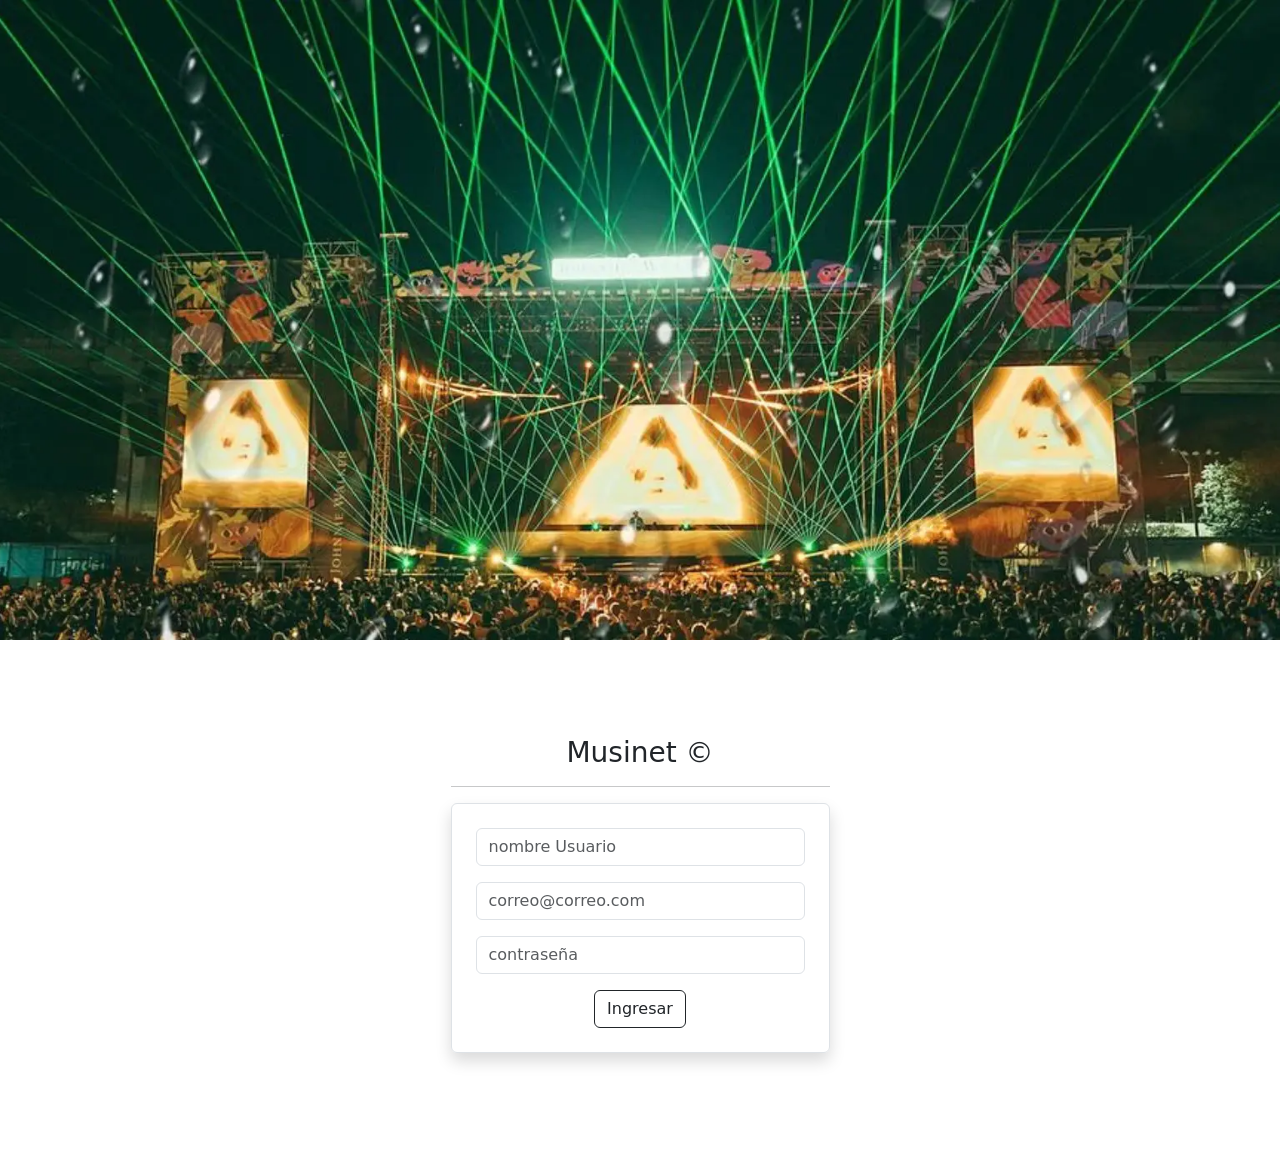
<file: index.html>
<!DOCTYPE html>
<html lang="en">
<head>
    <meta charset="UTF-8">
    <meta name="viewport" content="width=device-width, initial-scale=1.0">
    <title>Musinet</title>
    <link href="https://cdn.jsdelivr.net/npm/bootstrap@5.3.8/dist/css/bootstrap.min.css" rel="stylesheet" integrity="sha384-sRIl4kxILFvY47J16cr9ZwB07vP4J8+LH7qKQnuqkuIAvNWLzeN8tE5YBujZqJLB" crossorigin="anonymous">
    <link rel="stylesheet" href="./assets/styles/estilos_home.css">
</head>
<body>

    <header>

        <section class="banner">

        </section>

    </header>
    <main>
        <section class="container">
            <section class="row justify-content-center">
                <section class="col-5 m-5 p-5 text-center">
                    <h3>Musinet &copy;</h3>
                    <hr>
                    <form class="border rounded p-4 shadow my-3">
                        <input type="text" placeholder="nombre Usuario" id="nombre" class="form-control mb-3">
                        <input type="email" placeholder="correo@correo.com" id="correo" class="form-control mb-3">
                        <input type="password" placeholder="contraseña" id="contraseña" class="form-control mb-3">
                        <button type="submit" class="btn btn-outline-dark" id="boton">Ingresar</button>
                    </form>
                </section>
            </section>
        </section>
    </main>
  
    <script src="https://cdn.jsdelivr.net/npm/bootstrap@5.3.8/dist/js/bootstrap.bundle.min.js" integrity="sha384-FKyoEForCGlyvwx9Hj09JcYn3nv7wiPVlz7YYwJrWVcXK/BmnVDxM+D2scQbITxI" crossorigin="anonymous"></script>
    <script src="./src/controllers/controladorLogin.js"></script>
</body>
</html>
</file>
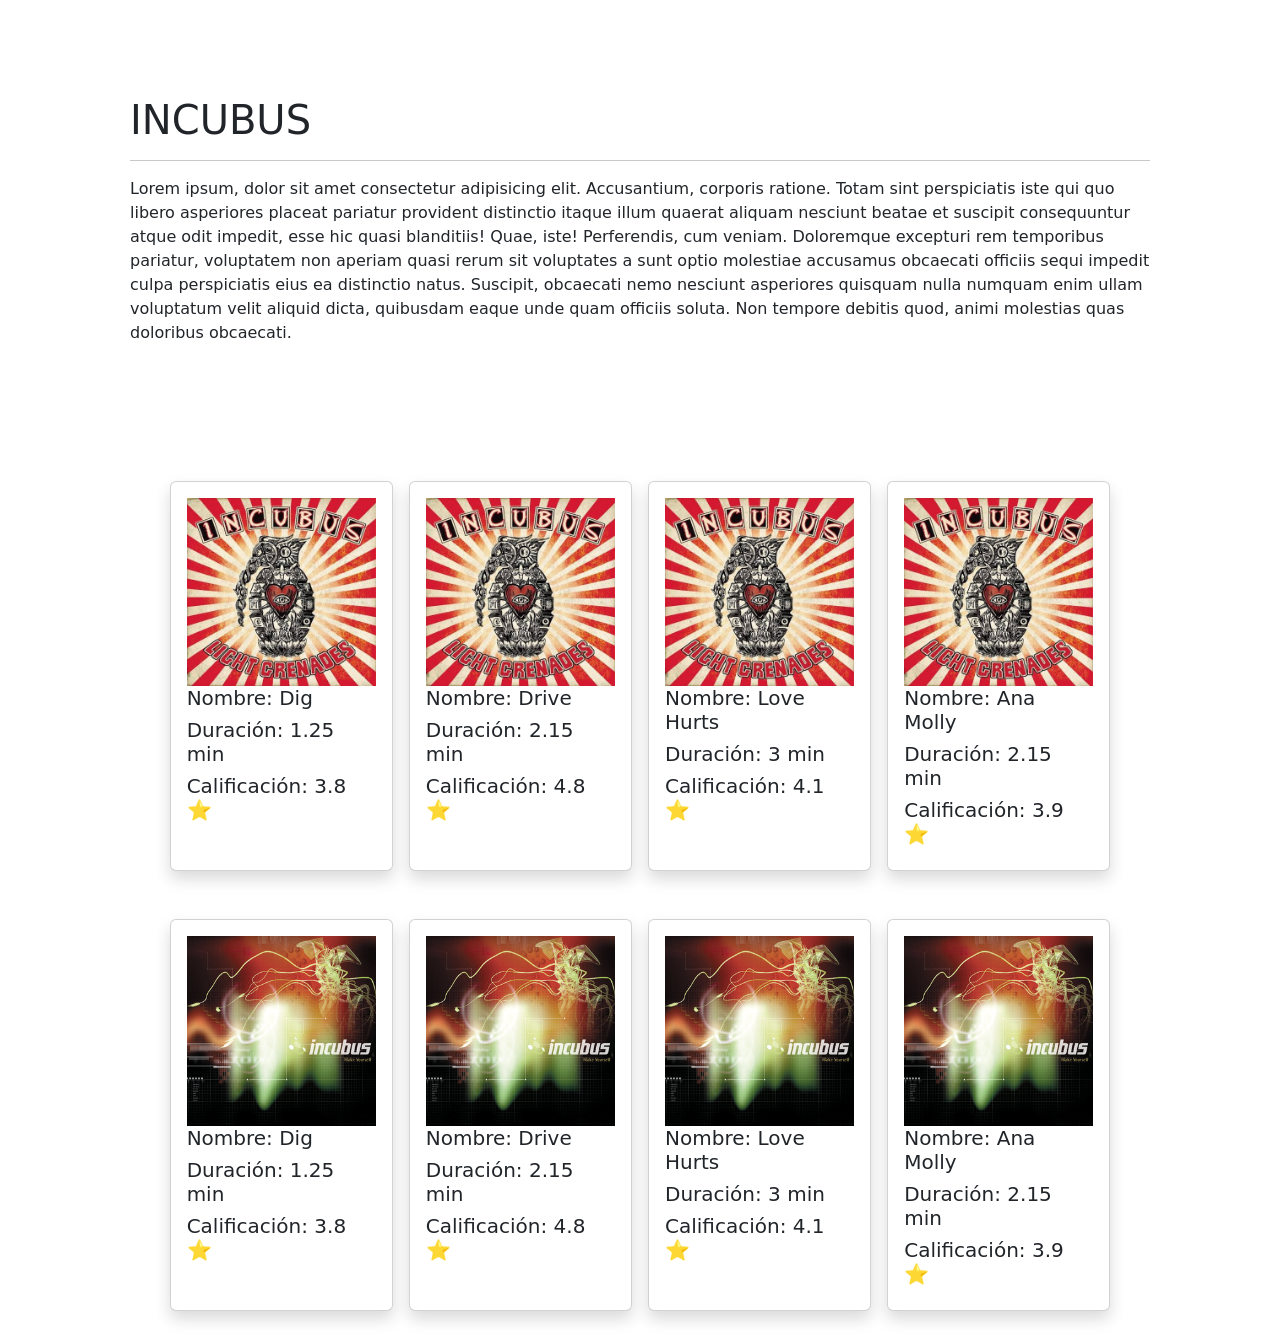
<file: src/views/dashboard.html>
<!DOCTYPE html>
<html lang="en">
<head>
    <meta charset="UTF-8">
    <meta name="viewport" content="width=device-width, initial-scale=1.0">
    <title>Document</title>
    <link href="https://cdn.jsdelivr.net/npm/bootstrap@5.3.8/dist/css/bootstrap.min.css" rel="stylesheet" integrity="sha384-sRIl4kxILFvY47J16cr9ZwB07vP4J8+LH7qKQnuqkuIAvNWLzeN8tE5YBujZqJLB" crossorigin="anonymous">
</head>
<body>


    <section class="container">
        <section class="row p-5 my-5">
            <section class="col">
                <h1>INCUBUS</h1>
                <hr>
                <p>Lorem ipsum, dolor sit amet consectetur adipisicing elit. Accusantium, corporis ratione. Totam sint perspiciatis iste qui quo libero asperiores placeat pariatur provident distinctio itaque illum quaerat aliquam nesciunt beatae et suscipit consequuntur atque odit impedit, esse hic quasi blanditiis! Quae, iste! Perferendis, cum veniam. Doloremque excepturi rem temporibus pariatur, voluptatem non aperiam quasi rerum sit voluptates a sunt optio molestiae accusamus obcaecati officiis sequi impedit culpa perspiciatis eius ea distinctio natus. Suscipit, obcaecati nemo nesciunt asperiores quisquam nulla numquam enim ullam voluptatum velit aliquid dicta, quibusdam eaque unde quam officiis soluta. Non tempore debitis quod, animi molestias quas doloribus obcaecati.</p>
            </section>
        </section>
        <section class="row row-cols-5 p-4 g-5 justify-content-center">

            <div class="card p-3 shadow mx-2">
                <img src="../../assets/img/album.jpg" alt="album">
                <h5>Nombre: Dig</h5>
                <h5>Duración: 1.25 min</h5>
                <h5>Calificación: 3.8 ⭐</h5>

            </div>
            <div class="card p-3 shadow mx-2">
                <img src="../../assets/img/album.jpg" alt="album">
                <h5>Nombre: Drive</h5>
                <h5>Duración: 2.15 min</h5>
                <h5>Calificación: 4.8 ⭐</h5>
            </div>
            <div class="card p-3 shadow mx-2">
                <img src="../../assets/img/album.jpg" alt="album">
                <h5>Nombre: Love Hurts</h5>
                <h5>Duración: 3 min</h5>
                <h5>Calificación: 4.1 ⭐</h5>
            </div>
            <div class="card p-3 shadow mx-2">
                <img src="../../assets/img/album.jpg" alt="album">
                <h5>Nombre: Ana Molly</h5>
                <h5>Duración: 2.15 min</h5>
                <h5>Calificación: 3.9 ⭐</h5>
            </div>

        </section>

        <section class="row row-cols-5 p-4 g-5 justify-content-center">

            <div class="card p-3 shadow mx-2">
                <img src="../../assets/img/album2.jpg" alt="album">
                <h5>Nombre: Dig</h5>
                <h5>Duración: 1.25 min</h5>
                <h5>Calificación: 3.8 ⭐</h5>

            </div>
            <div class="card p-3 shadow mx-2">
                <img src="../../assets/img/album2.jpg" alt="album">
                <h5>Nombre: Drive</h5>
                <h5>Duración: 2.15 min</h5>
                <h5>Calificación: 4.8 ⭐</h5>
            </div>
            <div class="card p-3 shadow mx-2">
                <img src="../../assets/img/album2.jpg" alt="album">
                <h5>Nombre: Love Hurts</h5>
                <h5>Duración: 3 min</h5>
                <h5>Calificación: 4.1 ⭐</h5>
            </div>
            <div class="card p-3 shadow mx-2">
                <img src="../../assets/img/album2.jpg" alt="album">
                <h5>Nombre: Ana Molly</h5>
                <h5>Duración: 2.15 min</h5>
                <h5>Calificación: 3.9 ⭐</h5>
            </div>

        </section>
    </section>

    
    <script src="https://cdn.jsdelivr.net/npm/bootstrap@5.3.8/dist/js/bootstrap.bundle.min.js" integrity="sha384-FKyoEForCGlyvwx9Hj09JcYn3nv7wiPVlz7YYwJrWVcXK/BmnVDxM+D2scQbITxI" crossorigin="anonymous"></script>
</body>
</html>
</file>
<file: assets/styles/estilos_home.css>
.banner{
    background-image: url("../img/banner.webp");
    background-size: cover;
    background-position: top center;
    background-attachment: fixed;
    padding: 25%;
}
</file>
